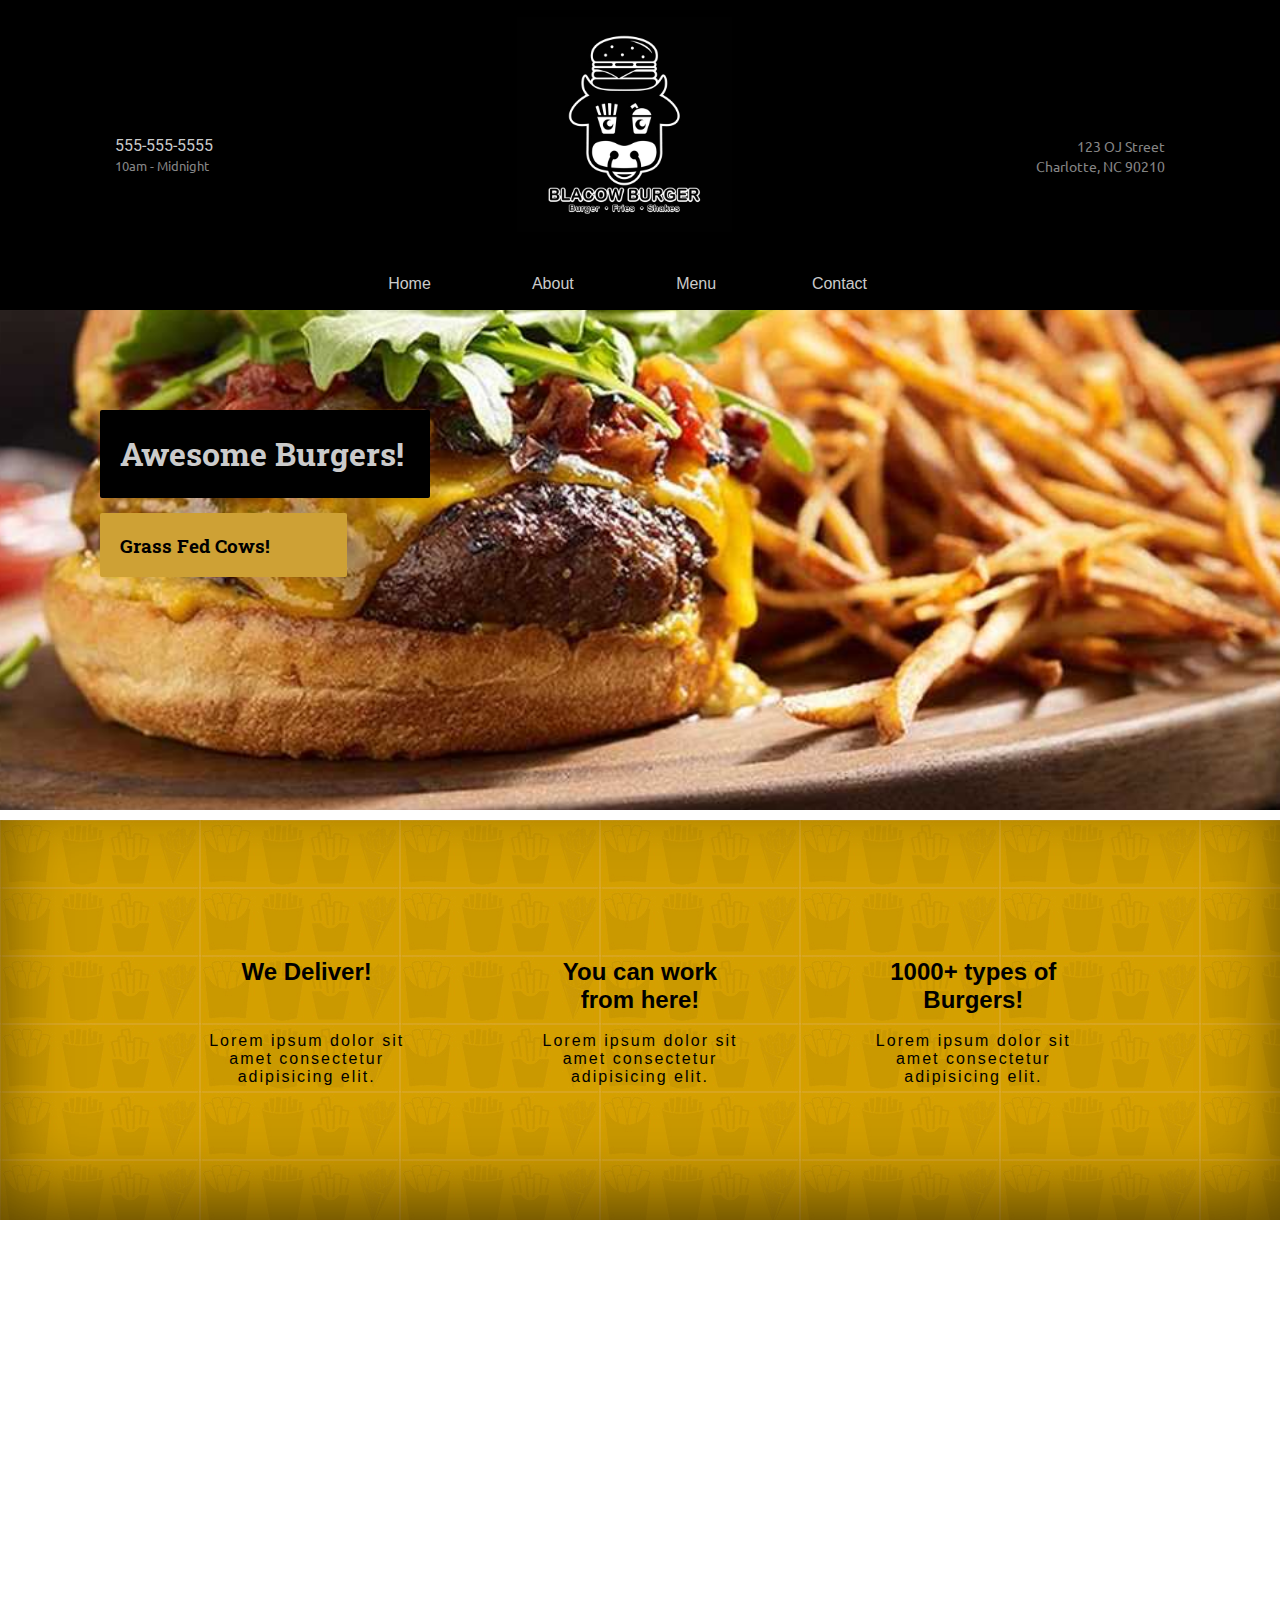
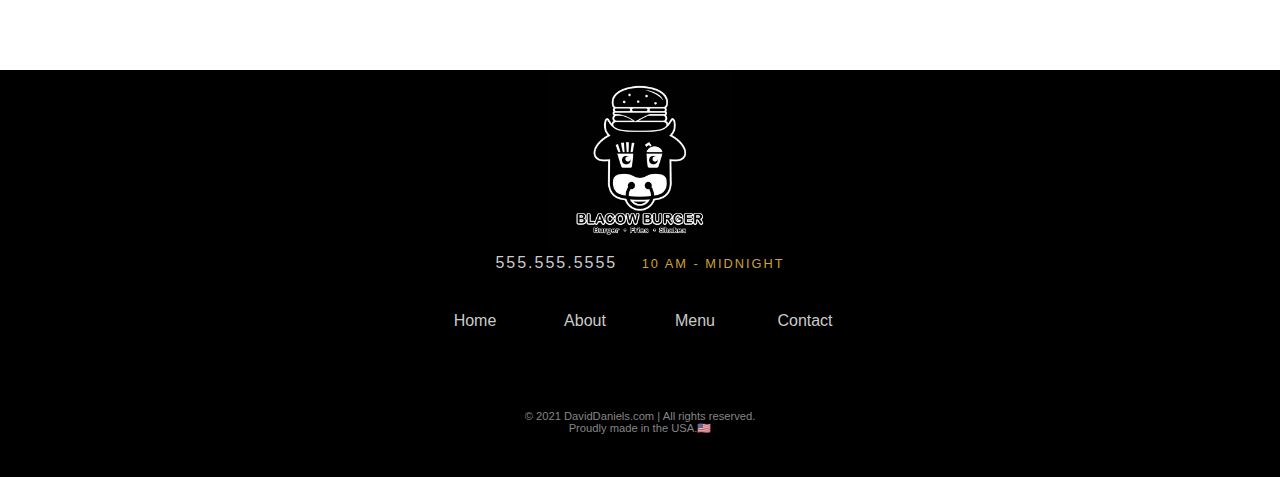
<file: index.html>
<!DOCTYPE html>
<html lang="en">
<head>
    <meta charset="UTF-8">
    <meta name="viewport" content="width=device-width, initial-scale=1.0">
    <link rel="preconnect" href="https://fonts.gstatic.com"> 
    
    <link rel="preconnect" href="https://fonts.gstatic.com"> 
<link href="https://fonts.googleapis.com/css2?family=Roboto:wght@100&display=swap" rel="stylesheet">

    <link rel="preconnect" href="https://fonts.gstatic.com"> 
    <link href="https://fonts.googleapis.com/css2?family=Ubuntu&display=swap" rel="stylesheet">
    <link rel="preconnect" href="https://fonts.gstatic.com"> 
    <link href="https://fonts.googleapis.com/css2?family=Roboto+Slab&display=swap" rel="stylesheet">

    <link rel="stylesheet" href="https://use.fontawesome.com/releases/v5.7.1/css/all.css" integrity="sha384-fnmOCqbTlWIlj8LyTjo7mOUStjsKC4pOpQbqyi7RrhN7udi9RwhKkMHpvLbHG9Sr" crossorigin="anonymous">

    <link rel="stylesheet" href="styles/common.css">
    <link rel="stylesheet" href="styles/nav.css">
    <link rel="stylesheet" href="styles/homepage.css">
    <link rel="stylesheet" href="styles/footer.css">
    <link rel="stylesheet" href="styles/media-queries.css">
    
    <title>Blacow Burger, Charlotte NC</title>
    
</head>
<body>
    <div class="navigation-wrapper">

        <div class="left-column">
            <div class="icon">
                <i class="fa fa-phone-square"></i>
            </div>
            
            <div class="contact-hours-wrapper">
                <div class="phone">555-555-5555</div>
                <div class="hours">10am - Midnight</div>
            </div>
        </div>
        

        <div class="center-column">
            <div class="banner-image">
                <img src="images/logos/600x600bb.jpg" alt="logo">
            </div>

            <div class="links-wrapper">
                <div class="nav-link">
                    <a href="index.html">Home</a>
                </div>

                <div class="nav-link">
                    <a href="about.html">About</a>
                </div>

                <div class="nav-link">
                    <a href="menu.html">Menu</a>
                </div>

                <div class="nav-link">
                    <a href="contact.html">Contact</a>
                </div>
            </div>
        </div>

        <div class="right-column">
                <div class="address-wrapper">
                   <a href="contact.html"> 123 OJ Street<br>
                    Charlotte, NC 90210</a>
                </div>

                <div class="contact-icon">
                    <a href="contact.html">
                        <i class="fa fa-map-marker-alt"></i>
                    </a>
                </div>
            
        </div>
    </div>
    
    <div class="hero-section">
        <div class="top-heading">
            <h1>Awesome Burgers!</h1>
        </div>

        <div class="bottom-heading">
            <h3>Grass Fed Cows!</h3>
        </div>
    </div>

    <div class="features-section">
        <div class="columns-wrapper">
            <div class="column">
                <i class="fas fa-truck-monster"></i>
                <p>We Deliver!</p>

                <p>
                    Lorem ipsum dolor sit amet consectetur adipisicing elit.
                </p>
            </div>

            <div class="column">
                <i class="fas fa-wifi"></i>
                <p>You can work from here!</p>

                <p>
                    Lorem ipsum dolor sit amet consectetur adipisicing elit.
                </p>
            </div>

            <div class="column">
                <i class="fas fa-chart-line"></i>
                <p>1000+ types of Burgers!</p>

                <p>
                    Lorem ipsum dolor sit amet consectetur adipisicing elit.
                </p>
            </div>

        </div>
    </div>

    <div>
        <iframe src="https://www.google.com/maps/embed?pb=!1m18!1m12!1m3!1d342386.635610637!2d-81.02692139263229!3d35.1814665007009!2m3!1f0!2f0!3f0!3m2!1i1024!2i768!4f13.1!3m3!1m2!1s0x88541dc6dbaacdb7%3A0x935ac7747e4153cc!2sBlacow!5e0!3m2!1sen!2sus!4v1619647799980!5m2!1sen!2sus" width="100%" height="450" style="border:0;" allowfullscreen="" loading="lazy"></iframe>
    </div>


    <div class="footer">
        <div class="footer-logo">
            <img src="images/logos/600x600bb.jpg" alt="Logo">
        </div>

        <div class="footer-phone-hours">
            <span class="phone">555.555.5555</span>
            <span class="hours">10 AM - Midnight</span>
        </div>

        <div class="links-wrapper">
            <div class="nav-link">
                <a href="index.html">Home</a>
            </div>

            <div class="nav-link">
                <a href="about.html">About</a>
            </div>

            <div class="nav-link">
                <a href="menu.html">Menu</a>
            </div>

            <div class="nav-link">
                <a href="contact.html">Contact</a>
            </div>
        </div>        


        <div class="social-media-icons-wrapper">
            <a href="#">
                <i class="fab fa-instagram"></i>
            </a>

            <a href="#">
                <i class="fab fa-twitter"></i>
            </a>

            <a href="#">
                <i class="fab fa-facebook-f"></i>
            </a>
        </div>

        <div class="copyright-wrapper">
            &COPY; 2021 DavidDaniels.com &#124; All rights reserved. <br>
            Proudly made in the USA.🇺🇸
        </div>
    </div>

</body>
</html>
</file>
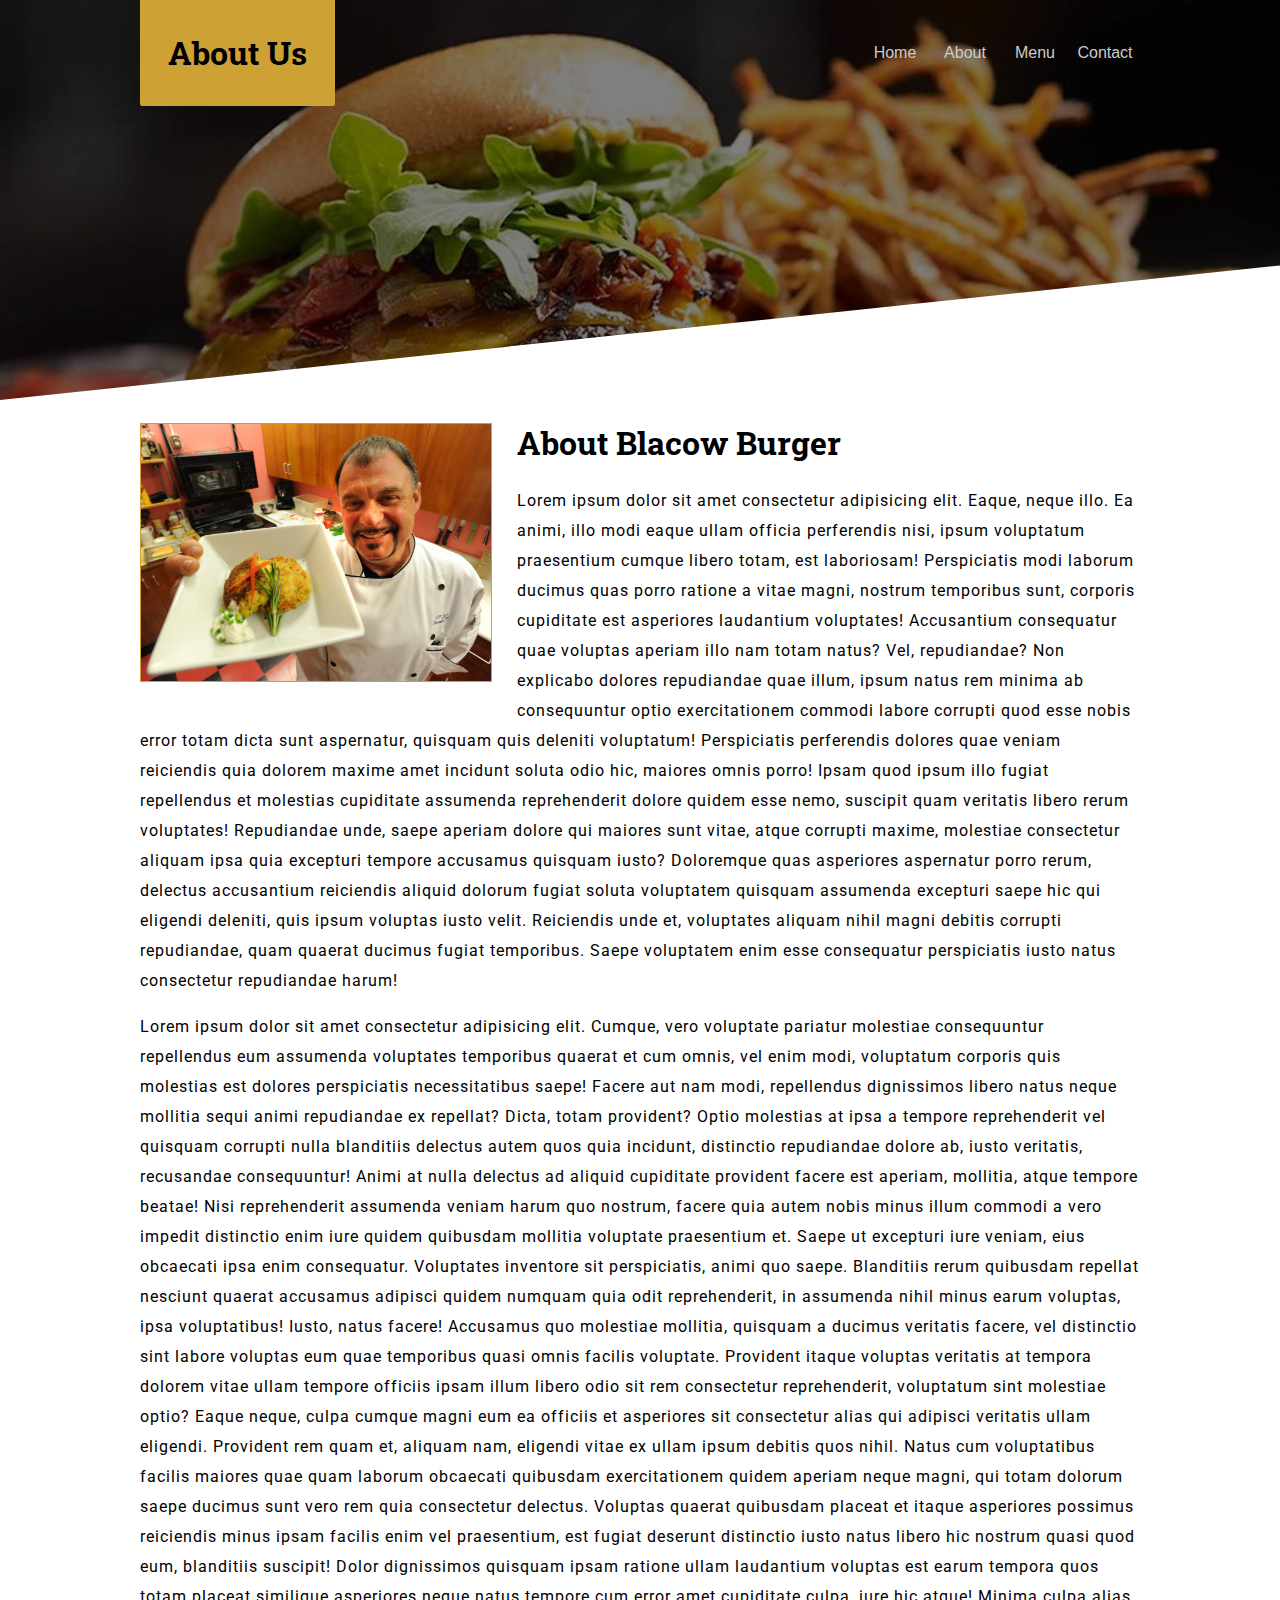
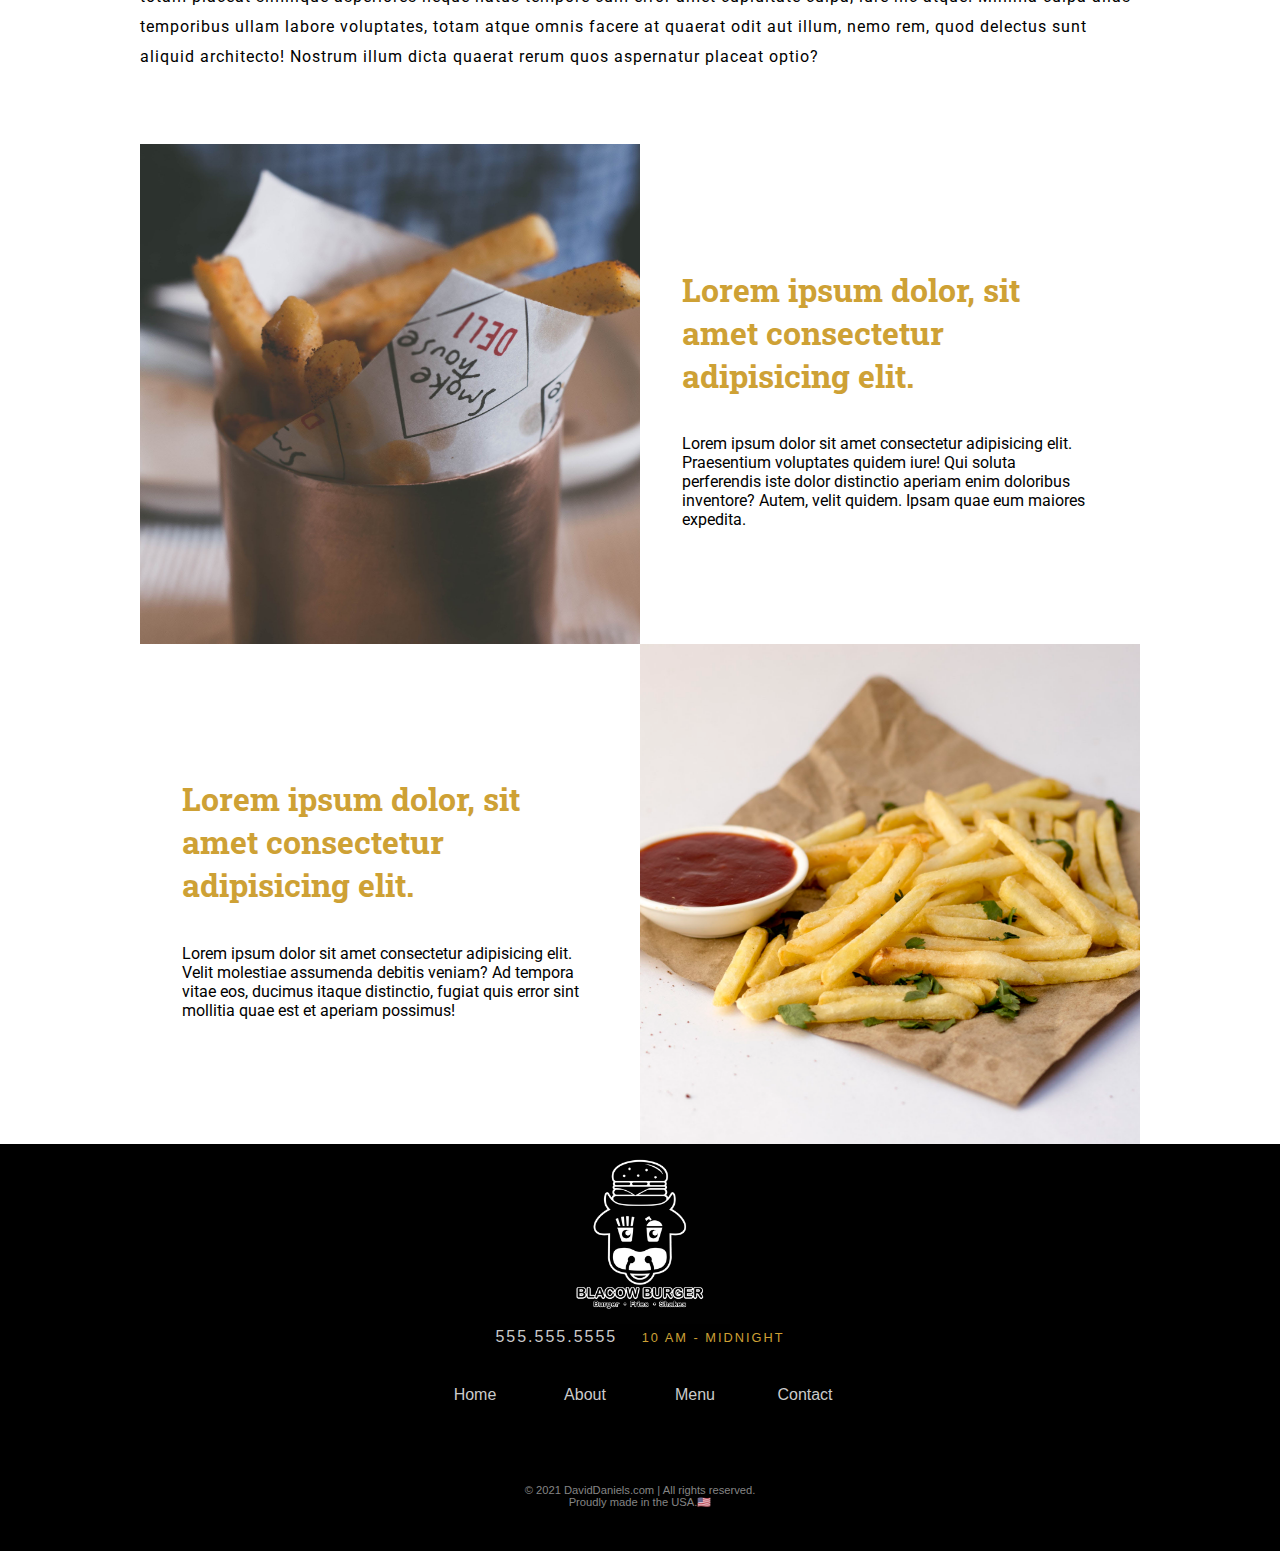
<file: about.html>
<!DOCTYPE html>
<html lang="en">
<head>
    <meta charset="UTF-8">
    <meta name="viewport" content="width=device-width, initial-scale=1.0">
    <link rel="preconnect" href="https://fonts.gstatic.com"> 
    
    <link rel="preconnect" href="https://fonts.gstatic.com"> 
<link href="https://fonts.googleapis.com/css2?family=Roboto:wght@300&display=swap" rel="stylesheet">
    <link rel="preconnect" href="https://fonts.gstatic.com"> 
    <link href="https://fonts.googleapis.com/css2?family=Ubuntu&display=swap" rel="stylesheet">
    <link rel="preconnect" href="https://fonts.gstatic.com"> 
    <link href="https://fonts.googleapis.com/css2?family=Roboto+Slab&display=swap" rel="stylesheet">

    <link rel="stylesheet" href="https://use.fontawesome.com/releases/v5.7.1/css/all.css" integrity="sha384-fnmOCqbTlWIlj8LyTjo7mOUStjsKC4pOpQbqyi7RrhN7udi9RwhKkMHpvLbHG9Sr" crossorigin="anonymous">
    <link rel="stylesheet" href="styles/common.css">
    <link rel="stylesheet" href="styles/nav.css">
    <link rel="stylesheet" href="styles/homepage.css">
    <link rel="stylesheet" href="styles/skewed-header.css">
    <link rel="stylesheet" href="styles/footer.css">
    <link rel="stylesheet" href="styles/page-container.css">
    <link rel="stylesheet" href="styles/square-grid.css">
    <link rel="stylesheet" href="styles/helpers.css">
    <link rel="stylesheet" href="styles/media-queries.css">
    <title>About</title>
    
</head>
<body>
    <div class="skewed-header">
        <div class="header-bg" style="background-image: url('images/backgrounds/blacow-burger.jpg');"></div>

        <div class="skewed-header-wrapper">
            <div class="skewed-header-content">
                <div class="heading-wrapper">
                    <h1>About Us</h1>
                </div>
            

                <div class="links-wrapper">
                    <div class="nav-link">
                        <a href="index.html">Home</a>
                    </div>

                    <div class="nav-link">
                        <a href="about.html">About</a>
                    </div>

                    <div class="nav-link">
                        <a href="menu.html">Menu</a>
                    </div>

                    <div class="nav-link">
                        <a href="contact.html">Contact</a>
                    </div>
                </div>
            </div>
        </div>
    </div>

    <div class="page-container">
        <div class="content-wrapper">
            <!-- image goes here -->
            <img src="images/people/chef.jpg" alt="chef" id="chef">

            <h1>About Blacow Burger</h1>

            <p>Lorem ipsum dolor sit amet consectetur adipisicing elit. Eaque, neque illo. Ea animi, illo modi eaque ullam officia perferendis nisi, ipsum voluptatum praesentium cumque libero totam, est laboriosam! Perspiciatis modi laborum ducimus quas porro ratione a vitae magni, nostrum temporibus sunt, corporis cupiditate est asperiores laudantium voluptates! Accusantium consequatur quae voluptas aperiam illo nam totam natus? Vel, repudiandae? Non explicabo dolores repudiandae quae illum, ipsum natus rem minima ab consequuntur optio exercitationem commodi labore corrupti quod esse nobis error totam dicta sunt aspernatur, quisquam quis deleniti voluptatum! Perspiciatis perferendis dolores quae veniam reiciendis quia dolorem maxime amet incidunt soluta odio hic, maiores omnis porro! Ipsam quod ipsum illo fugiat repellendus et molestias cupiditate assumenda reprehenderit dolore quidem esse nemo, suscipit quam veritatis libero rerum voluptates! Repudiandae unde, saepe aperiam dolore qui maiores sunt vitae, atque corrupti maxime, molestiae consectetur aliquam ipsa quia excepturi tempore accusamus quisquam iusto? Doloremque quas asperiores aspernatur porro rerum, delectus accusantium reiciendis aliquid dolorum fugiat soluta voluptatem quisquam assumenda excepturi saepe hic qui eligendi deleniti, quis ipsum voluptas iusto velit. Reiciendis unde et, voluptates aliquam nihil magni debitis corrupti repudiandae, quam quaerat ducimus fugiat temporibus. Saepe voluptatem enim esse consequatur perspiciatis iusto natus consectetur repudiandae harum!</p>

            <p>Lorem ipsum dolor sit amet consectetur adipisicing elit. Cumque, vero voluptate pariatur molestiae consequuntur repellendus eum assumenda voluptates temporibus quaerat et cum omnis, vel enim modi, voluptatum corporis quis molestias est dolores perspiciatis necessitatibus saepe! Facere aut nam modi, repellendus dignissimos libero natus neque mollitia sequi animi repudiandae ex repellat? Dicta, totam provident? Optio molestias at ipsa a tempore reprehenderit vel quisquam corrupti nulla blanditiis delectus autem quos quia incidunt, distinctio repudiandae dolore ab, iusto veritatis, recusandae consequuntur! Animi at nulla delectus ad aliquid cupiditate provident facere est aperiam, mollitia, atque tempore beatae! Nisi reprehenderit assumenda veniam harum quo nostrum, facere quia autem nobis minus illum commodi a vero impedit distinctio enim iure quidem quibusdam mollitia voluptate praesentium et. Saepe ut excepturi iure veniam, eius obcaecati ipsa enim consequatur. Voluptates inventore sit perspiciatis, animi quo saepe. Blanditiis rerum quibusdam repellat nesciunt quaerat accusamus adipisci quidem numquam quia odit reprehenderit, in assumenda nihil minus earum voluptas, ipsa voluptatibus! Iusto, natus facere! Accusamus quo molestiae mollitia, quisquam a ducimus veritatis facere, vel distinctio sint labore voluptas eum quae temporibus quasi omnis facilis voluptate. Provident itaque voluptas veritatis at tempora dolorem vitae ullam tempore officiis ipsam illum libero odio sit rem consectetur reprehenderit, voluptatum sint molestiae optio? Eaque neque, culpa cumque magni eum ea officiis et asperiores sit consectetur alias qui adipisci veritatis ullam eligendi. Provident rem quam et, aliquam nam, eligendi vitae ex ullam ipsum debitis quos nihil. Natus cum voluptatibus facilis maiores quae quam laborum obcaecati quibusdam exercitationem quidem aperiam neque magni, qui totam dolorum saepe ducimus sunt vero rem quia consectetur delectus. Voluptas quaerat quibusdam placeat et itaque asperiores possimus reiciendis minus ipsam facilis enim vel praesentium, est fugiat deserunt distinctio iusto natus libero hic nostrum quasi quod eum, blanditiis suscipit! Dolor dignissimos quisquam ipsam ratione ullam laudantium voluptas est earum tempora quos totam placeat similique asperiores neque natus tempore cum error amet cupiditate culpa, iure hic atque! Minima culpa alias temporibus ullam labore voluptates, totam atque omnis facere at quaerat odit aut illum, nemo rem, quod delectus sunt aliquid architecto! Nostrum illum dicta quaerat rerum quos aspernatur placeat optio?</p>
        </div>
    </div>
<div class="spacer60"></div>

<div class="squares-wrapper">
    <div class="squares">

        <div class="square">
            <div class="img-wrapper">
                <img src="images/squares/fries-sq-1.jpg" alt="Ultimate Fries">
            </div>

            <div class="square-text-wrapper">
                <h1>Lorem ipsum dolor, sit amet consectetur adipisicing elit.</h1>
                <p>Lorem ipsum dolor sit amet consectetur adipisicing elit. Praesentium voluptates quidem iure! Qui soluta perferendis iste dolor distinctio aperiam enim doloribus inventore? Autem, velit quidem. Ipsam quae eum maiores expedita.</p>
            </div>
        </div>


        <div class="square">
            <div class="square-text-wrapper">
                <h1>Lorem ipsum dolor, sit amet consectetur adipisicing elit.</h1>
                <p>Lorem ipsum dolor sit amet consectetur adipisicing elit. Velit molestiae assumenda debitis veniam? Ad tempora vitae eos, ducimus itaque distinctio, fugiat quis error sint mollitia quae est et aperiam possimus!</p>
            </div>

            <div class="img-wrapper">
                <img src="images/squares/fries-sq-2.jpg" alt="Hot Fries">
            </div>
        </div>
    </div>
</div>

<div class="footer">
    <div class="footer-logo">
        <img src="images/logos/600x600bb.jpg" alt="Logo">
    </div>

    <div class="footer-phone-hours">
        <span class="phone">555.555.5555</span>
        <span class="hours">10 AM - Midnight</span>
    </div>

    <div class="links-wrapper">
        <div class="nav-link">
            <a href="index.html">Home</a>
        </div>

        <div class="nav-link">
            <a href="about.html">About</a>
        </div>

        <div class="nav-link">
            <a href="menu.html">Menu</a>
        </div>

        <div class="nav-link">
            <a href="contact.html">Contact</a>
        </div>
    </div>        


    <div class="social-media-icons-wrapper">
        <a href="#">
            <i class="fab fa-instagram"></i>
        </a>

        <a href="#">
            <i class="fab fa-twitter"></i>
        </a>

        <a href="#">
            <i class="fab fa-facebook-f"></i>
        </a>
    </div>

    <div class="copyright-wrapper">
        &COPY; 2021 DavidDaniels.com &#124; All rights reserved. <br>
        Proudly made in the USA.🇺🇸
    </div>
</div>

</body>
</html>
</file>
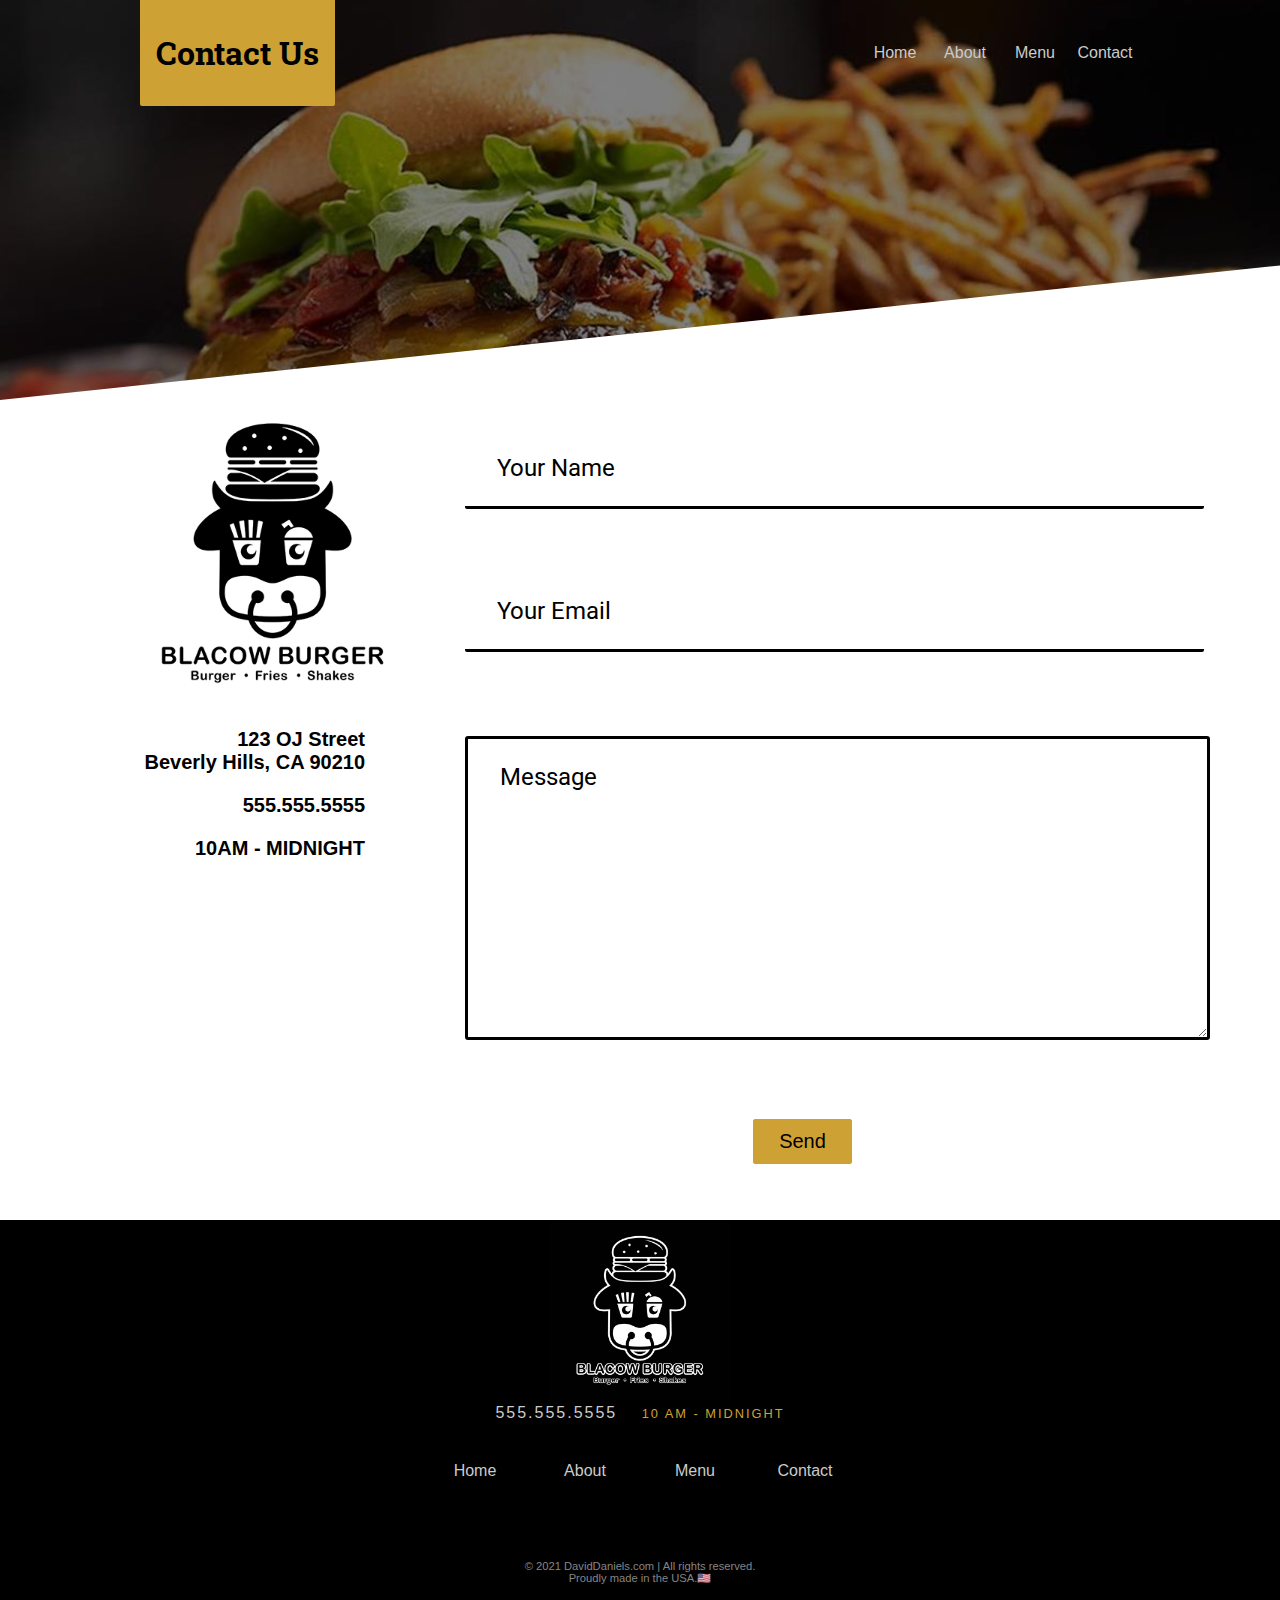
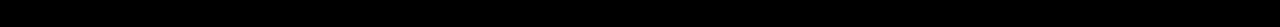
<file: contact.html>
<!DOCTYPE html>
<html lang="en">
<head>
    <meta charset="UTF-8">
    <meta name="viewport" content="width=device-width, initial-scale=1.0">
    <link rel="preconnect" href="https://fonts.gstatic.com"> 
    
    <link rel="preconnect" href="https://fonts.gstatic.com"> 
<link href="https://fonts.googleapis.com/css2?family=Roboto:wght@300&display=swap" rel="stylesheet">
    <link rel="preconnect" href="https://fonts.gstatic.com"> 
    <link href="https://fonts.googleapis.com/css2?family=Ubuntu&display=swap" rel="stylesheet">
    <link rel="preconnect" href="https://fonts.gstatic.com"> 
    <link href="https://fonts.googleapis.com/css2?family=Roboto+Slab&display=swap" rel="stylesheet">

    <link rel="stylesheet" href="https://use.fontawesome.com/releases/v5.7.1/css/all.css" integrity="sha384-fnmOCqbTlWIlj8LyTjo7mOUStjsKC4pOpQbqyi7RrhN7udi9RwhKkMHpvLbHG9Sr" crossorigin="anonymous">
    <link rel="stylesheet" href="styles/common.css">
    <link rel="stylesheet" href="styles/nav.css">
    <link rel="stylesheet" href="styles/homepage.css">
    <link rel="stylesheet" href="styles/skewed-header.css">
    <link rel="stylesheet" href="styles/footer.css">
    <link rel="stylesheet" href="styles/page-container.css">
    <link rel="stylesheet" href="styles/helpers.css">
    <link rel="stylesheet" href="styles/contact.css">
    <link rel="stylesheet" href="styles/forms.css">
    <link rel="stylesheet" href="styles/buttons.css">
    <link rel="stylesheet" href="styles/media-queries.css">
    <title>Contact Us</title>
    
</head>
<body>
    <div class="skewed-header">
        <div class="header-bg" style="background-image: url('images/backgrounds/blacow-burger.jpg');"></div>

        <div class="skewed-header-wrapper">
            <div class="skewed-header-content">
                <div class="heading-wrapper">
                    <h1>Contact Us</h1>
                </div>
            

                <div class="links-wrapper">
                    <div class="nav-link">
                        <a href="index.html">Home</a>
                    </div>

                    <div class="nav-link">
                        <a href="about.html">About</a>
                    </div>

                    <div class="nav-link">
                        <a href="menu.html">Menu</a>
                    </div>

                    <div class="nav-link">
                        <a href="contact.html">Contact</a>
                    </div>
                </div>
            </div>
        </div>
    </div>

    <div class="page-container">
        <div class="contact-grid-wrapper">
            <div class="company-metadata-sidebar-wrapper">
                <div class="logo">
                    <img src="images/logos/Blacow Burger.png" alt="logo">
                </div>

                <div class="company-details">
                    <i class="fas fa-map-marker-alt"></i>

                    <div>
                    123 OJ Street<br>Beverly Hills, CA 90210
                    </div>
                </div>

                <div class="company-details">
                    <i class="fas fa-phone-volume"></i>

                    <div>
                    555.555.5555
                    </div>
                </div>

                <div class="company-details">
                    <i class="far fa-clock"></i>

                    <div>
                    10AM - MIDNIGHT
                    </div>
                </div>

            </div>

            <div class="form">
                <div class="form-group">
                    <input type="text" id="fullName" placeholder="Your Name">
                    <label for="fullName">Your Name</label>
                </div>

                <div class="form-group">
                    <input type="email" id="email" placeholder="Your Email">
                    <label for="email">Your Email</label>
                </div>

                <div class="form-group">
                    <textarea name="message" id="message" placeholder="Message"></textarea>
                    <label for="message">Message</label>
                </div>

                <div class="spacer10"></div>                

                <div class="centered-btn-wrapper">
                    <button type="submit" class="btn">Send</button>
                </div>



            </div>

        </div>
    </div>
<div class="spacer60"></div>



<div class="footer">
    <div class="footer-logo">
        <img src="images/logos/600x600bb.jpg" alt="Logo">
    </div>

    <div class="footer-phone-hours">
        <span class="phone">555.555.5555</span>
        <span class="hours">10 AM - Midnight</span>
    </div>

    <div class="links-wrapper">
        <div class="nav-link">
            <a href="index.html">Home</a>
        </div>

        <div class="nav-link">
            <a href="about.html">About</a>
        </div>

        <div class="nav-link">
            <a href="menu.html">Menu</a>
        </div>

        <div class="nav-link">
            <a href="contact.html">Contact</a>
        </div>
    </div>        


    <div class="social-media-icons-wrapper">
        <a href="#">
            <i class="fab fa-instagram"></i>
        </a>

        <a href="#">
            <i class="fab fa-twitter"></i>
        </a>

        <a href="#">
            <i class="fab fa-facebook-f"></i>
        </a>
    </div>

    <div class="copyright-wrapper">
        &COPY; 2021 DavidDaniels.com &#124; All rights reserved. <br>
        Proudly made in the USA.🇺🇸
    </div>
</div>

</body>
</html>
</file>
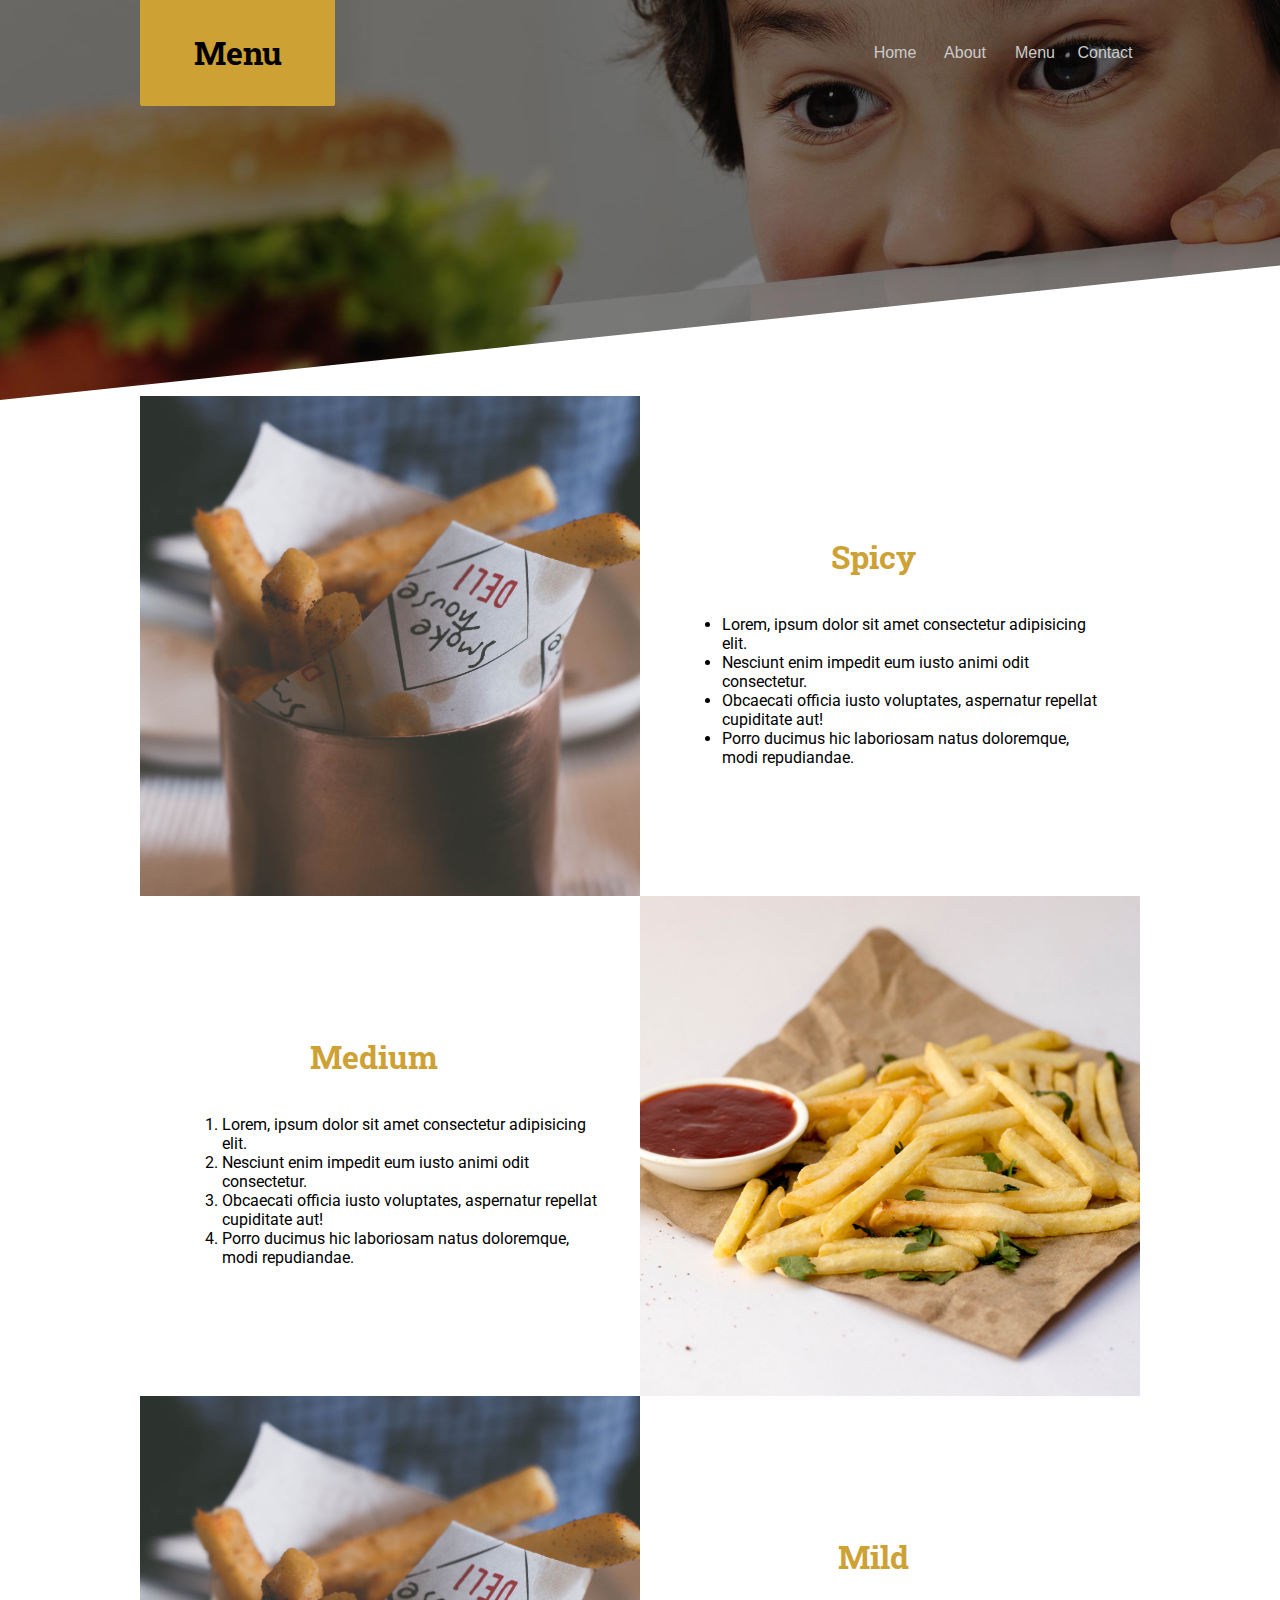
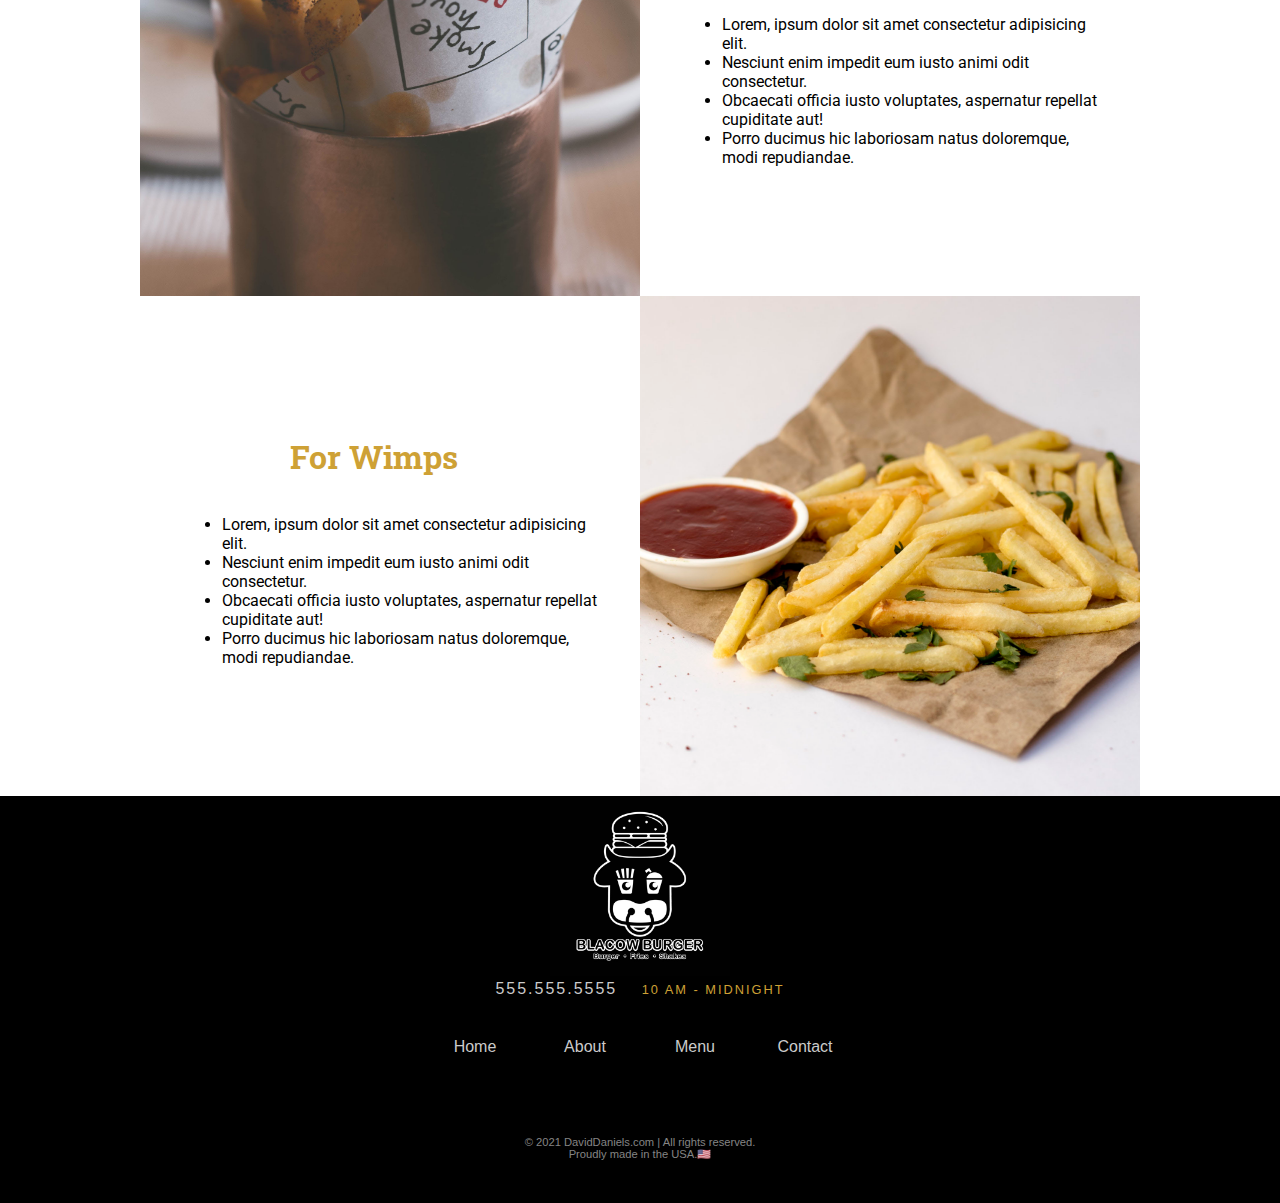
<file: menu.html>
<!DOCTYPE html>
<html lang="en">
<head>
    <meta charset="UTF-8">
    <meta name="viewport" content="width=device-width, initial-scale=1.0">
    <link rel="preconnect" href="https://fonts.gstatic.com"> 
    
    <link rel="preconnect" href="https://fonts.gstatic.com"> 
<link href="https://fonts.googleapis.com/css2?family=Roboto:wght@300&display=swap" rel="stylesheet">
    <link rel="preconnect" href="https://fonts.gstatic.com"> 
    <link href="https://fonts.googleapis.com/css2?family=Ubuntu&display=swap" rel="stylesheet">
    <link rel="preconnect" href="https://fonts.gstatic.com"> 
    <link href="https://fonts.googleapis.com/css2?family=Roboto+Slab&display=swap" rel="stylesheet">

    <link rel="stylesheet" href="https://use.fontawesome.com/releases/v5.7.1/css/all.css" integrity="sha384-fnmOCqbTlWIlj8LyTjo7mOUStjsKC4pOpQbqyi7RrhN7udi9RwhKkMHpvLbHG9Sr" crossorigin="anonymous">
    <link rel="stylesheet" href="styles/common.css">
    <link rel="stylesheet" href="styles/nav.css">
    <link rel="stylesheet" href="styles/homepage.css">
    <link rel="stylesheet" href="styles/skewed-header.css">
    <link rel="stylesheet" href="styles/footer.css">
    <link rel="stylesheet" href="styles/square-grid.css">
    <link rel="stylesheet" href="styles/helpers.css">
    <link rel="stylesheet" href="styles/media-queries.css">
    <title>Menu</title>
    
</head>
<body>
    <div class="skewed-header">
        <div class="header-bg" style="background-image: url('images/backgrounds/Blacow-Burger-Kids-Menu.jpg');"></div>

        <div class="skewed-header-wrapper">
            <div class="skewed-header-content">
                <div class="heading-wrapper">
                    <h1>Menu</h1>
                </div>
            

                <div class="links-wrapper">
                    <div class="nav-link">
                        <a href="index.html">Home</a>
                    </div>

                    <div class="nav-link">
                        <a href="about.html">About</a>
                    </div>

                    <div class="nav-link">
                        <a href="menu.html">Menu</a>
                    </div>

                    <div class="nav-link">
                        <a href="contact.html">Contact</a>
                    </div>
                </div>
            </div>
        </div>
    </div>

    

<div class="squares-wrapper">
    <div class="squares">

        <div class="square">
            <div class="img-wrapper">
                <img src="images/squares/fries-sq-1.jpg" alt="Ultimate Fries">
            </div>

            <div class="square-text-wrapper">
                <a href="#spicy" name="spicy" class="anchor-link">
                <h1>Spicy</h1>
                </a>
                <ul>
                    <li>Lorem, ipsum dolor sit amet consectetur adipisicing elit.</li>
                    <li>Nesciunt enim impedit eum iusto animi odit consectetur.</li>
                    <li>Obcaecati officia iusto voluptates, aspernatur repellat cupiditate aut!</li>
                    <li>Porro ducimus hic laboriosam natus doloremque, modi repudiandae.</li>
                </ul>
            </div>
        </div>


        <div class="square">
            <div class="square-text-wrapper">
                <a href="#medium" name="medium" class="anchor-link">
                <h1>Medium</h1>
                </a>
                
                <ol>
                    <li>Lorem, ipsum dolor sit amet consectetur adipisicing elit.</li>
                    <li>Nesciunt enim impedit eum iusto animi odit consectetur.</li>
                    <li>Obcaecati officia iusto voluptates, aspernatur repellat cupiditate aut!</li>
                    <li>Porro ducimus hic laboriosam natus doloremque, modi repudiandae.</li>
                </ol>
            </div>

            <div class="img-wrapper">
                <img src="images/squares/fries-sq-2.jpg" alt="Hot Fries">
            </div>
        </div>


        <div class="square">
            <div class="img-wrapper">
                <img src="images/squares/fries-sq-1.jpg" alt="Ultimate Fries">
            </div>

            <div class="square-text-wrapper">
                <a href="#mild" name="mild" class="anchor-link">
                <h1>Mild</h1>
                </a>
                
                <ul>
                    <li>Lorem, ipsum dolor sit amet consectetur adipisicing elit.</li>
                    <li>Nesciunt enim impedit eum iusto animi odit consectetur.</li>
                    <li>Obcaecati officia iusto voluptates, aspernatur repellat cupiditate aut!</li>
                    <li>Porro ducimus hic laboriosam natus doloremque, modi repudiandae.</li>
                </ul>
            </div>
        </div>


        <div class="square">
            <div class="square-text-wrapper">
                <a href="#no-flavor" name="no-flavor" class="anchor-link">
                <h1>For Wimps</h1>
                </a>
                
                <ul>
                    <li>Lorem, ipsum dolor sit amet consectetur adipisicing elit.</li>
                    <li>Nesciunt enim impedit eum iusto animi odit consectetur.</li>
                    <li>Obcaecati officia iusto voluptates, aspernatur repellat cupiditate aut!</li>
                    <li>Porro ducimus hic laboriosam natus doloremque, modi repudiandae.</li>
                </ul>
            </div>

            <div class="img-wrapper">
                <img src="images/squares/fries-sq-2.jpg" alt="Hot Fries">
            </div>
        </div>

    </div>
</div>

<div class="footer">
    <div class="footer-logo">
        <img src="images/logos/600x600bb.jpg" alt="Logo">
    </div>

    <div class="footer-phone-hours">
        <span class="phone">555.555.5555</span>
        <span class="hours">10 AM - Midnight</span>
    </div>

    <div class="links-wrapper">
        <div class="nav-link">
            <a href="index.html">Home</a>
        </div>

        <div class="nav-link">
            <a href="about.html">About</a>
        </div>

        <div class="nav-link">
            <a href="menu.html">Menu</a>
        </div>

        <div class="nav-link">
            <a href="contact.html">Contact</a>
        </div>
    </div>        


    <div class="social-media-icons-wrapper">
        <a href="#">
            <i class="fab fa-instagram"></i>
        </a>

        <a href="#">
            <i class="fab fa-twitter"></i>
        </a>

        <a href="#">
            <i class="fab fa-facebook-f"></i>
        </a>
    </div>

    <div class="copyright-wrapper">
        &COPY; 2021 DavidDaniels.com &#124; All rights reserved. <br>
        Proudly made in the USA.🇺🇸
    </div>
</div>

</body>
</html>
</file>
<file: styles/common.css>
/* Common styles */

body {
    margin: 0px;
    font-family: 'Roboto', sans-serif;
}

h1, h2, h3, h4, h5 , h6 {
    font-family: 'Roboto Slab', serif;
}
</file>
<file: styles/nav.css>
/* Common nav styles */
.navigation-wrapper {
    height: 190px;
    background-color: #000000;
    color: #cbcbcb;
    /* flexbox container */
    display: flex;
    justify-content: space-between;
    align-items: center;
    padding: 60px 100px;
}






/* Left column styles */
.navigation-wrapper > .left-column {
    display: flex;
    align-items: center;
}

.navigation-wrapper > .left-column > .icon {
    margin-right: 15px;
}

.navigation-wrapper > .left-column > .icon i {
    font-size: 2em;
}

.navigation-wrapper > .left-column > .contact-hours-wrapper {
   display: grid;
   grid-template-columns: 1fr;
   grid-gap: 2px;
}

.navigation-wrapper > .left-column > .contact-hours-wrapper > .hours {
    font-family: 'Ubuntu', sans-serif;
    color: #858585;
    font-size: 0.8em;
}

.links-wrapper > .nav-link a {
    font-family: 'Ubuntu', sans-serif;
    color: seashell;
}









/* Center column styles */
.navigation-wrapper > .center-column > .banner-image {
    display: flex;
    justify-content: center;
}

.navigation-wrapper > .center-column > .banner-image img {
    width: 215px;
    height: 100%;
}

.navigation-wrapper > .center-column {
    display: grid;
    grid-template-columns: 1fr;
    grid-gap: 42px;
    width: 500px;
}

.links-wrapper {
    display: flex;
    justify-content: space-between;
    align-items: center;
}

.links-wrapper > .nav-link {
    width: 70px;
    text-align: center;
}

.links-wrapper > .nav-link a {
    font-family: "Ubuntu Condensed", sans-serif;
    color: #cbcbcb;
    text-decoration: none;
    transition: 0.5s;
}

.links-wrapper > .nav-link a:hover {
    color: #cea135;
    letter-spacing: 2px;
}










/* Right column styles */
.navigation-wrapper > .right-column {
    display: flex;
    align-items: center;
    text-align: right;
}

.navigation-wrapper > .right-column > .address-wrapper {
    font-family: 'Ubuntu', sans-serif;
}

.navigation-wrapper > .right-column > .address-wrapper a {
    color: #858585;
    text-decoration: none;
    font-size: 0.9em;
    transition: 0.5s;
}

.navigation-wrapper > .right-column > .address-wrapper a:hover {
    color: #cea135;
}

.navigation-wrapper > .right-column > .contact-icon {
    margin-left: 15px;
    font-size: 2em;
}

.navigation-wrapper > .right-column > .contact-icon a {
    color: #cbcbcb;
    transition: 0.5s;
}

.navigation-wrapper > .right-column > .contact-icon a:hover {
    color: #cea135;
}
</file>
<file: styles/homepage.css>
/* Hero section styles */

.hero-section {
    background: url(../images/backgrounds/blacow-burger.jpg)repeat-y 95%;
    padding: 100px;
    height: 300px;
    background-attachment: fixed;
    background-position: center;
    background-repeat: no-repeat;
    background-size: cover;
}

.hero-section > .top-heading {
    padding: 1px 20px;
    background-color: #000000;
    color: #cbcbcb;
    width: 290px;
    border-radius: 2px;
}

.hero-section > .bottom-heading {
    background-color: #cea135;
    color: #000000;
    padding: 1px 20px;
    margin-top: 15px;
    width: 207px;
    border-radius: 2px;
}

/* Featured section styles */

.features-section {
    height: 400px;
    background-image: url(../images/backgrounds/fries-multiply-bg.jpg);
    background-color: #cea135;
    border-top: 10px solid #fff;
    color: #000000;
    display: flex;
    justify-content: center;
    align-items: center;
    font-family: "Ubuntu Condensed", sans-serif;
    box-shadow: inset 0px -26px 79px -8px rgba(0, 0, 0, 0.58);
}

.features-section > .columns-wrapper {
    width: 1000px;
    display: flex;
    justify-content: space-between;
}

.features-section > .columns-wrapper > .column {
    padding: 20px;
    margin: 42px;
    text-align: center;
    border-bottom: 5px solid transparent;
    border-radius: 10px;
    transition: 1s;
}

.features-section > .columns-wrapper > .column:hover {
    border-bottom: 5px solid #000000;
}

.features-section > .columns-wrapper > .column :nth-child(1) {
    font-size: 3em;
}

.features-section > .columns-wrapper > .column :nth-child(2) {
    font-size: 1.5em;
    font-weight: 900;
    height: 50px;
    transition: 1s;
}

.features-section > .columns-wrapper > .column :nth-child(2):hover {
    letter-spacing: 1px;
}

.features-section > .columns-wrapper > .column :nth-child(3) {
    letter-spacing: 2px;
}
</file>
<file: styles/footer.css>
/* Footer styles */

.footer {
    background-color: #000000;
    color: #cbcbcb;
    font-family: "Ubuntu Condensed", sans-serif;
    display: flex;
    justify-content: center;
    align-items: center;
    flex-direction: column;
    height: 100%;
    margin-top: -4px;
}

.footer > .footer-logo img {
    width: 180px;
    height: 100%;
}

.footer > .footer-phone-hours span {
    margin-left: 10px;
    margin-right: 10px;
    font-size: 1em;
    letter-spacing: 2px;
}

.footer > .footer-phone-hours .hours {
    font-size: 0.8em;
    color: #cea135;
    text-transform: uppercase;
}

.footer > .links-wrapper {
    margin-top: 40px;
    margin-bottom: 40px;
    width: 400px;
}

.footer > .social-media-icons-wrapper {
    margin-bottom: 40px;
    width: 300px;
    display: flex;
    justify-content: space-around;
}

.footer > .social-media-icons-wrapper a{
    font-size: 1.5em;
    color: #cbcbcb;
    transition: 0.5s;
}

.footer > .social-media-icons-wrapper a:hover {
    color: #cea135;
}

.footer > .copyright-wrapper {
    margin-bottom: 42px;
    font-size: 0.7em;
    color: #858585;
    text-align: center;
}
</file>
<file: styles/media-queries.css>
@media (max-width: 615px) {
    .navigation-wrapper {
        flex-direction: column;
        height: 100%;
    }

    .navigation-wrapper > .left-column {
        order: 2;
        margin-top: 10px;
        margin-bottom: 15px;
    }

    .navigation-wrapper > .center-column {
        order: 1;
        width: 100%;

    }

    .navigation-wrapper > .right-column {
        order: 3;
        margin-top: 15px;
    }

    .links-wrapper {
        flex-direction: column;
        margin-bottom: 20px;
    }

    .links-wrapper > .nav-link {
        margin-top: 10px;
        margin-bottom: 10px;
        font-size: 1.5em;
        width: 100%;
    }

    .hero-section {
        padding: 50px 10px;
    }

    .features-section {
        height: 100%;
    }

    .features-section > .columns-wrapper {
        width: 100%;
        flex-direction: column;
    }

    .footer {
        height: 100%;
    }

    .skewed-header > .skewed-header-wrapper > .skewed-header-content {
        flex-direction: column;
    }

    .skewed-header > .header-bg {
        background-size: 900px;
    }

    .page-container {
        padding-left: 21px;
        padding-right: 21px;
    }

    .page-container > .content-wrapper > #chef {
        margin: 0px 0px 25px 0px;
        width: 100%;
    }

    .square {
        grid-template-columns: 1fr !important;
    }

    .square > .square-text-wrapper {
        order: 1;
    }

    .square > .img-wrapper {
        order: 2;
    }

    .contact-grid-wrapper {
        width: 100%;
        grid-template-columns: 1fr;
        grid-gap: 10px;
    }

    .form input {
        padding: 1.5em 0rem;
    }

    .form textarea {
        padding: 1.5em 0rem;
    }

}
</file>
<file: styles/skewed-header.css>
/* Skewed header */
.skewed-header {
    position: relative;
    height: 400px;
    overflow: hidden;
}

.skewed-header > .header-bg {
    position: absolute;
    top: 0;
    bottom: 0;
    right: 0;
    left: 0;
    height: 100%;
    width: 100%;
    background-repeat: no-repeat;
    background-size: 100%;
    transform: skewY(-6deg);
    transform-origin: top left;
    filter: brightness(50%);
}

.skewed-header > .skewed-header-wrapper {
    position: absolute;
    display: flex;
    justify-content: center;
    width: 100vw;
}

.skewed-header > .skewed-header-wrapper > .skewed-header-content {
    width: 1000px;
    display: flex;
    justify-content: space-between;
    align-items: center;
}

.skewed-header > .skewed-header-wrapper > .skewed-header-content > .heading-wrapper {
    background-color: #cea135;
    color: #000000;
    border-bottom-left-radius: 2px;
    border-bottom-right-radius: 2px;
    width: 175px;
    padding: 10px;
    text-align: center;
}
</file>
<file: styles/page-container.css>
/* Page container styles */

.page-container {
    display: flex;
    justify-content: center;
}

.page-container > .content-wrapper {
    width: 1000px;
}

.page-container > .content-wrapper > #chef {
    width: 350px;
    margin: 23px 25px 20px 0px;
    float: left;
    border: 1px solid #cea135;
}

.page-container > .content-wrapper p {
    letter-spacing: 1px;
    line-height: 30px;
}
</file>
<file: styles/square-grid.css>
/* Square Grid Styles */

.squares-wrapper {
    display: flex;
    justify-content: center;
}

.squares-wrapper > .squares {
    width: 1000px;
}

.squares-wrapper > .squares  .square {
    display: grid;
    grid-template-columns: 1fr 1fr;
    margin-top: -4px;
}

.square > .img-wrapper img {
    width: 100%;
    height: 500px;
    object-fit: cover;
}

.square > .square-text-wrapper {
    display: flex;
    justify-content: center;
    align-items: center;
    flex-direction: column;
    padding: 42px;
}

.square > .square-text-wrapper h1 {
    color: #cea135;
}
</file>
<file: styles/helpers.css>
/* helpers */
.spacer100 {
    height: 100px;
}

.spacer60 {
    height: 60px;
    width: 100%;
}

.spacer10 {
    height: 10px;
}

.anchor-link {
    text-decoration: none;
}

.anchor-link:focus {
    outline: none;
}

.anchor-link h1::after {
    font-family: "Font Awesome 5 Free";
    content: " \f0c1"
}
</file>
<file: styles/contact.css>
.contact-grid-wrapper {
    width: 1000px;
    display: grid;
    grid-template-columns: 1fr 3fr;
    grid-gap: 100px;
}

.company-metadata-sidebar-wrapper > .logo img {
    width: 100%;
    margin: 20px;
}

.company-metadata-sidebar-wrapper > .company-details {
    font-family: "Ubuntu Condensed", sans-serif;
    font-weight: 900;
    display: flex;
    justify-content: space-between;
    align-items: center;
    margin-bottom: 20px;
    margin-top: 20px;
    text-align: right;
    font-size: 1.25em;
}

.company-metadata-sidebar-wrapper > .company-details i {
    color: #cea135;
}
</file>
<file: styles/forms.css>
.form > .form-group {
    margin-top: 30px;
    margin-bottom: 30px;
}

.form input {
    font-size: 1.5rem;
    font-family: inherit;
    color: inherit;
    padding: 1.5rem 2rem;
    border-radius: 2px;
    border: none;
    border-bottom: 3px solid #000000;
    width: 100%;
    display: block;
    transition: all 0.3s;
}

.form input:focus {
    outline: none;
    box-shadow: 0 1rem 2rem rgba(0, 0, 0, 0.1);
    border-bottom: 3px solid #cea135;
}

.form textarea {
    margin-top: 20px;
    width: 100%;
    height: 250px;
    border-radius: 3px;
    border: 3px solid #000000;
    font-size: 1.5rem;
    font-family: inherit;
    color: color;
    padding: 1.5rem 2rem;
    transition: all 0.3s;
}

.form textarea:focus {
    outline: none;
    box-shadow: 0 2rem 2rem rgba(0, 0, 0, 0.1);
    border: 3px solid #cea135;
}

.form input::-webkit-input-placeholder, .form textarea::-webkit-input-placeholder {
    color: black;
}

.form input:focus::-webkit-input-placeholder, .form textarea:focus::-webkit-input-placeholder {
    color: transparent;
}

.form label {
    font-size: 1.2rem;
    font-weight: 700;
    margin-left: 2rem;
    margin: 0.7rem;
    display: block;
    transition: 0.3s;
    color: #cea135;
    visibility: hidden;
    opacity: 0;
}

.form input:focus + label, .form textarea:focus + label {
    opacity: 1;
    visibility: visible;
    transform: translateY(1rem);
}
</file>
<file: styles/buttons.css>
.btn {
    background-color: #cea135;
    color: #000000;
    font-size: 1.25em;
    padding: 10px 25px;
    border: 1px solid #cea135;
    border-radius: 2px;
    outline: none;
    transition: 0.3s;
}

.btn:active {
    box-shadow: 5px 5px 30px rgba(0, 0, 0, 0.4);
}

.centered-btn-wrapper {
    display: flex;
    justify-content: center;
}
</file>
